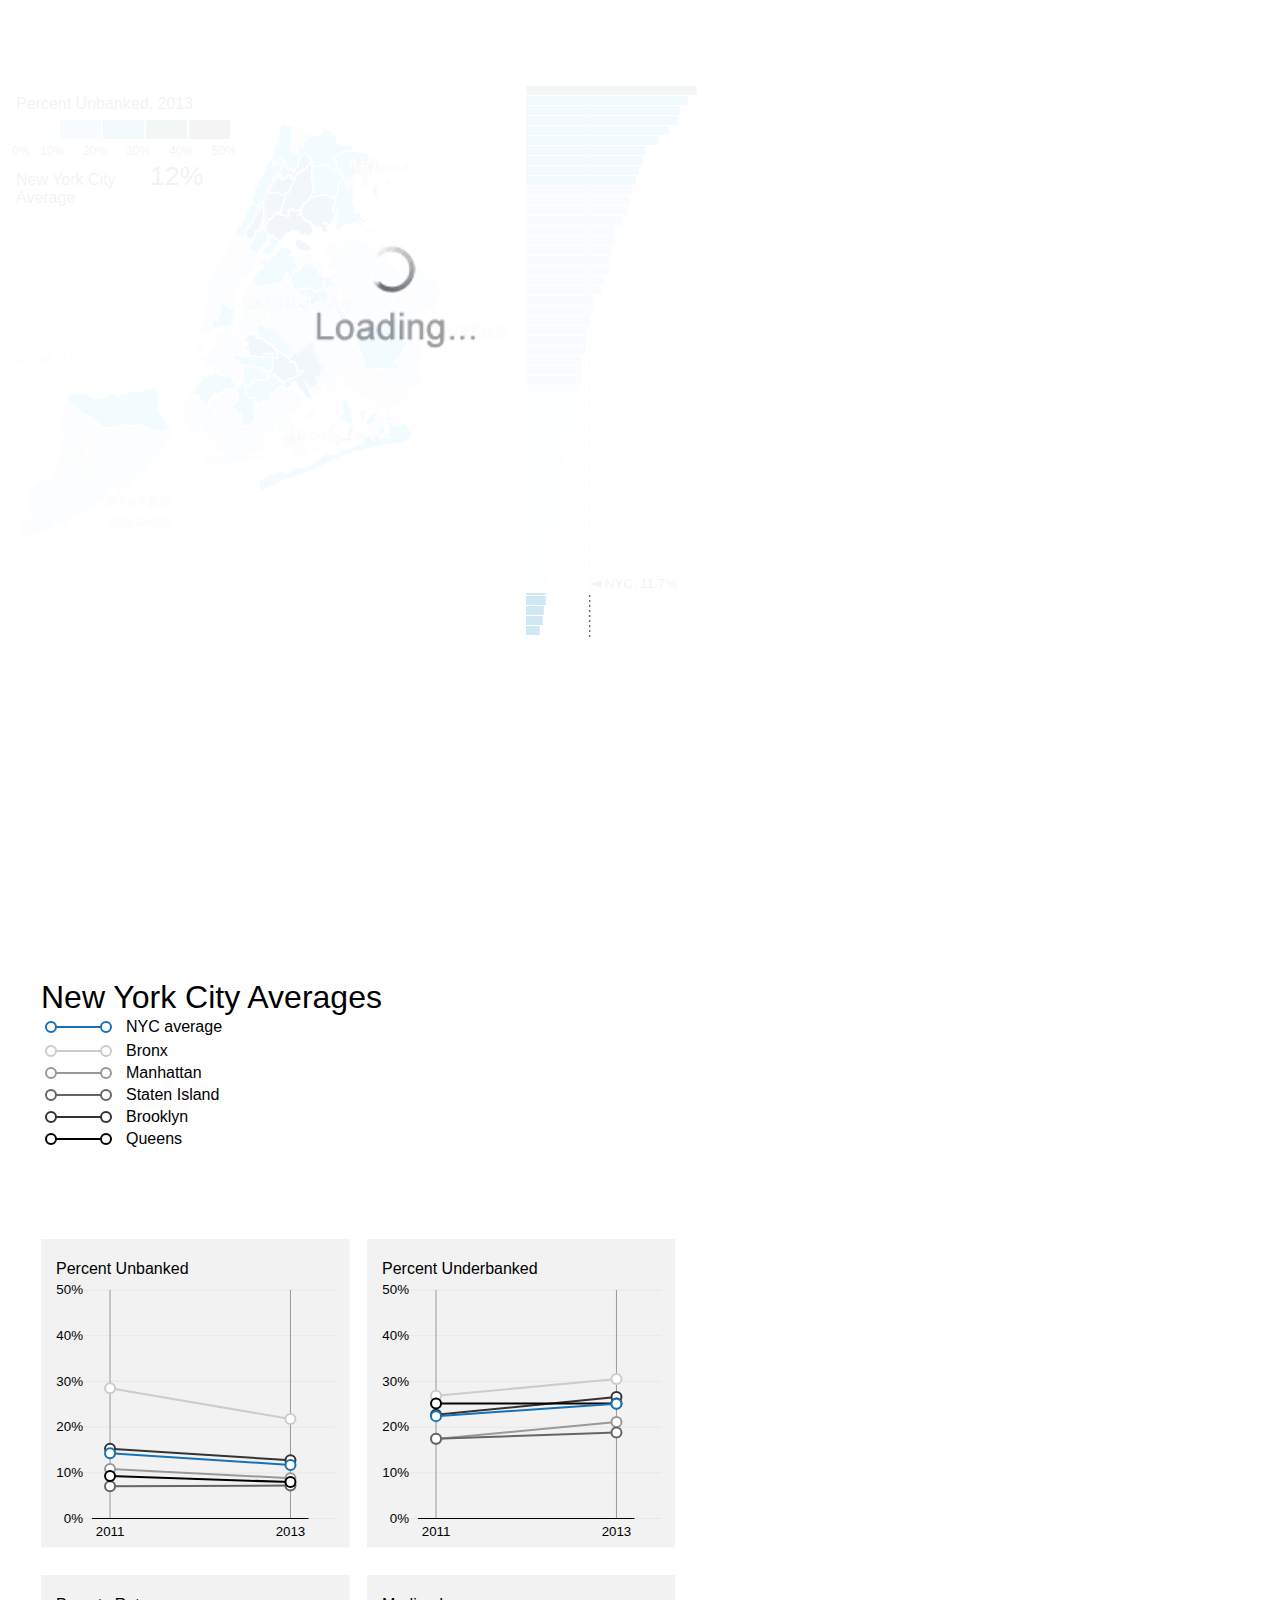
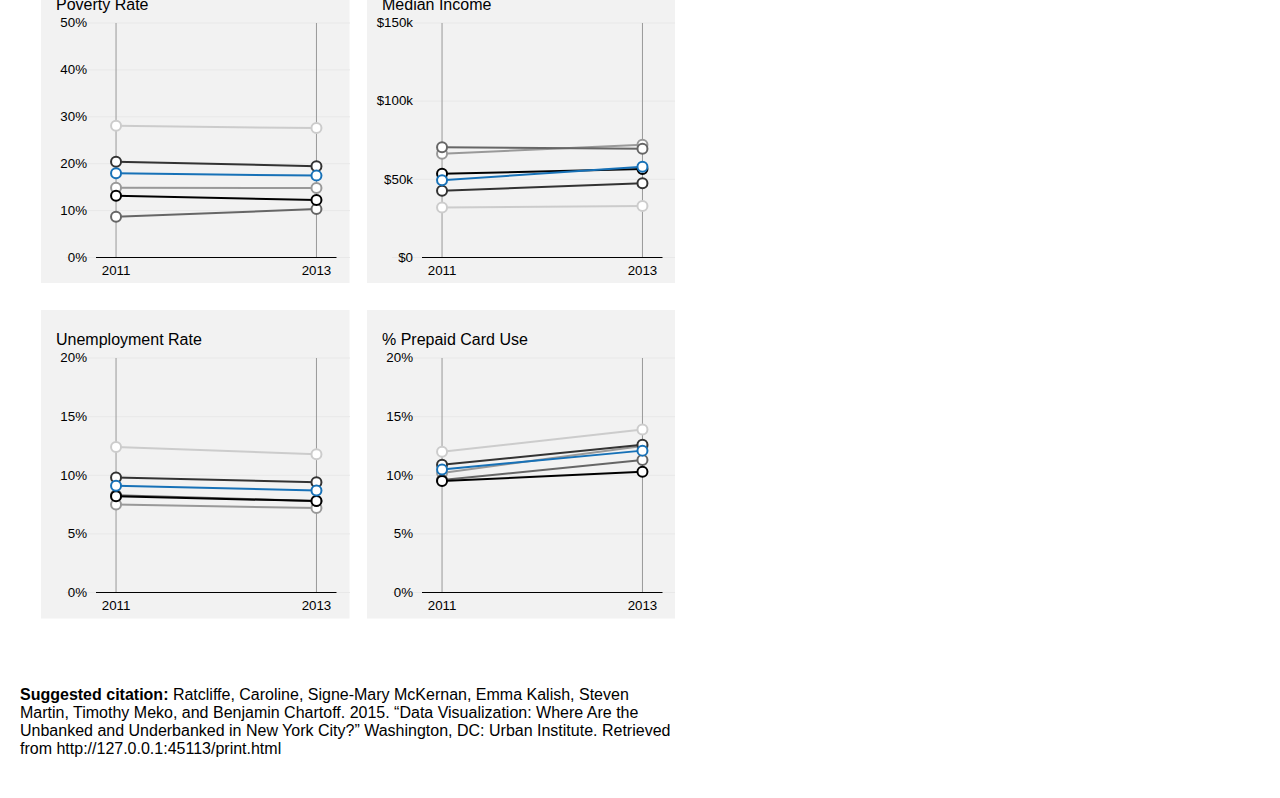
<file: print.html>
<!DOCTYPE html>
<html>
<head>
<meta charset="utf-8">
<style>
body{
	width: 725px;
}
</style>
</head>
<body style="margin: 0">
<div id="graphic" style = "max-width: 1200px"></div>
<script type="text/javascript" src="js/vendor/pym.min.js"></script>
<script src="js/vendor/jquery-1.11.2.min.js"></script>
<script>
	var scrollFunc = function(){
	  // $('html,body', window.document).animate({
	  //   scrollTop: '900px'
	  // }, 200);
	};
	var printPage = function(){
		window.print();
	}
    var parent = new pym.Parent('graphic', 'print_child.html', {});
</script>
</body>
</html>
</file>
